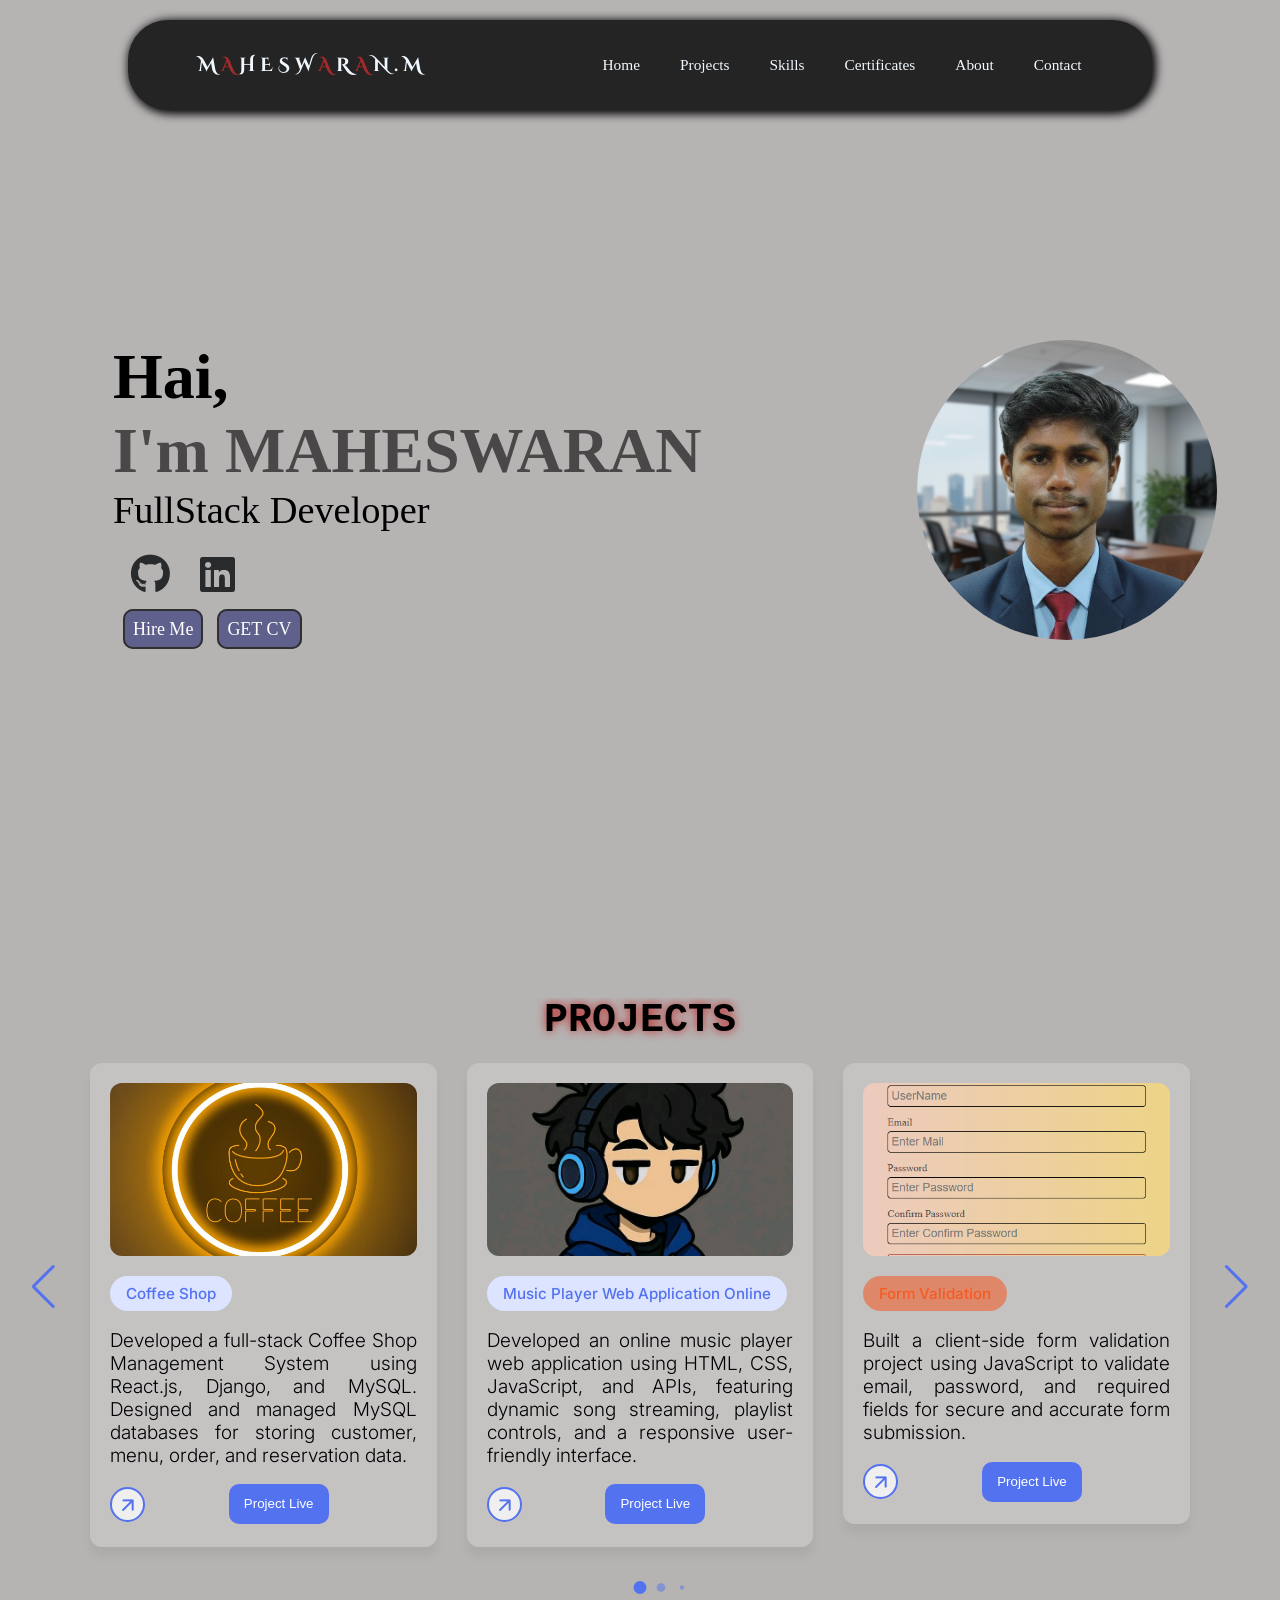
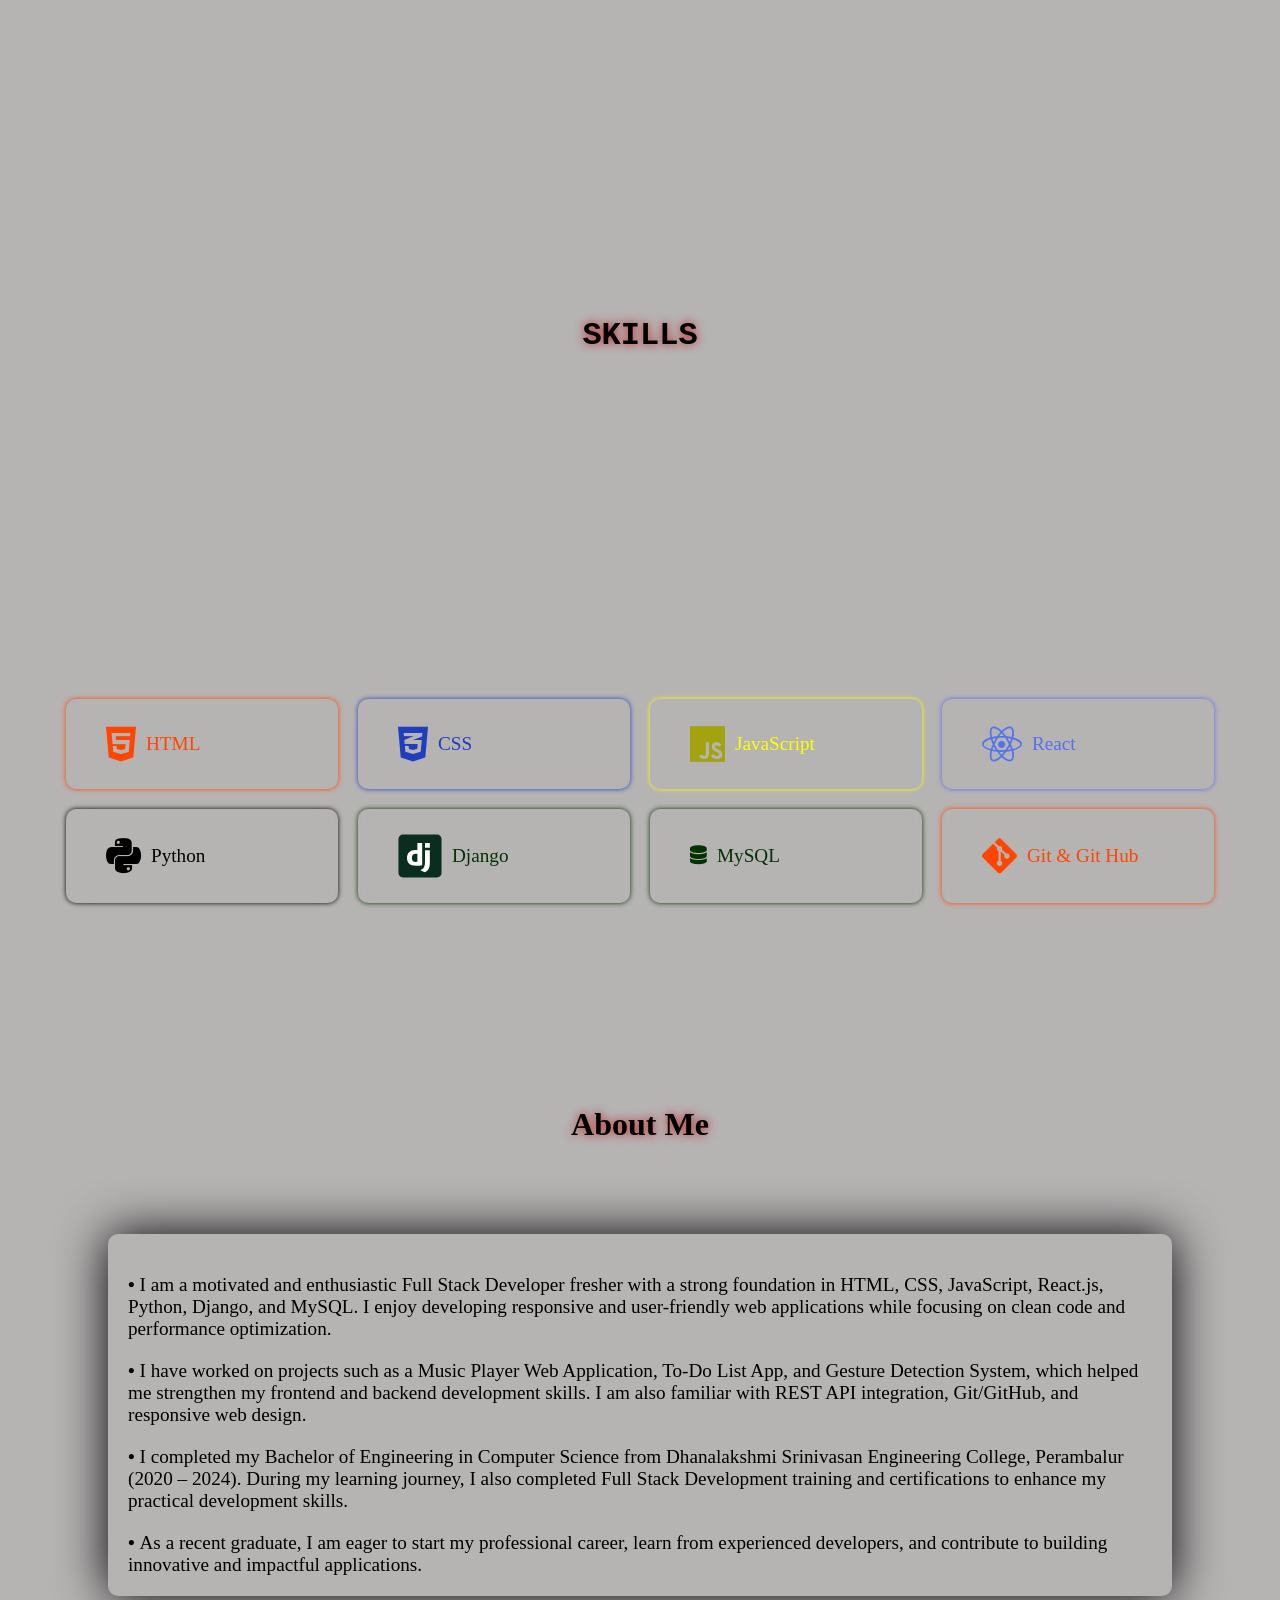
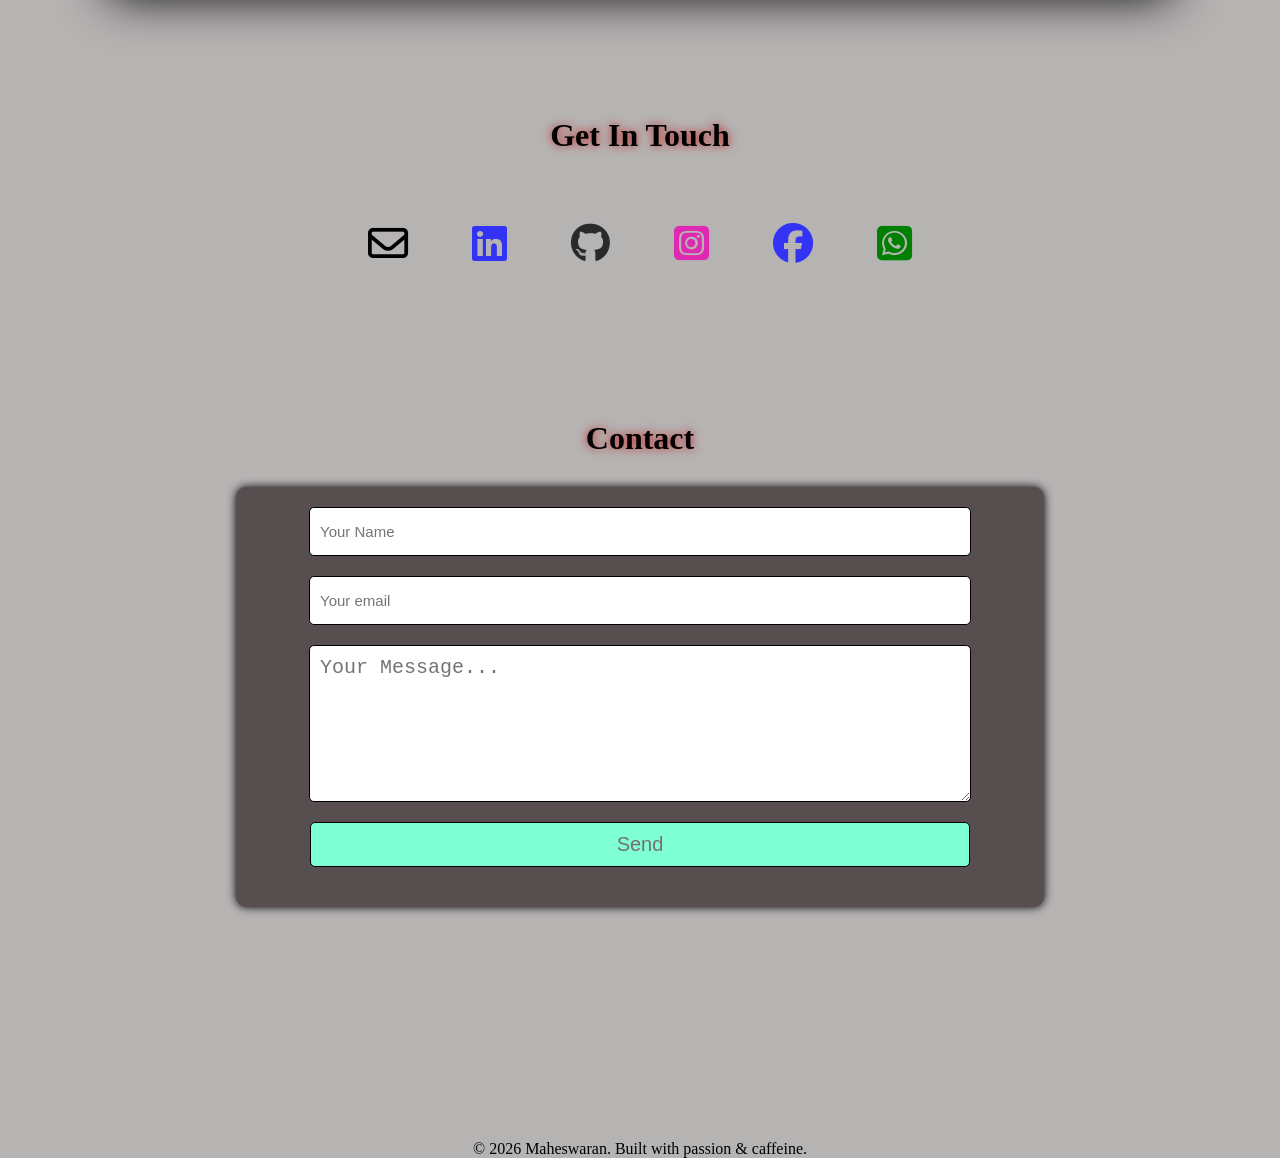
<file: index.html>
<!DOCTYPE html>
<html lang="en">

<head>
    <meta charset="UTF-8">
    <meta name="viewport" content="width=device-width, initial-scale=1.0">

    <link rel="icon" href="profile.jpg" style="border-radius: 110px;">
    <link rel="stylesheet"
        href="https://fonts.googleapis.com/css2?family=Material+Symbols+Rounded:opsz,wght,FILL,GRAD@24,400,0,0&icon_names=arrow_forward" />
    <link href="https://fonts.googleapis.com/css2?family=Cinzel+Decorative:wght@400;700;900&display=swap"
        rel="stylesheet">
    <link rel="stylesheet" href="https://cdn.jsdelivr.net/npm/swiper@11/swiper-bundle.min.css" />
    <link rel="stylesheet" href="https://cdnjs.cloudflare.com/ajax/libs/font-awesome/6.7.2/css/all.min.css"
        integrity="..." crossorigin="anonymous" referrerpolicy="no-referrer" />
    <title>Maheswaran</title>
    <link rel="stylesheet" href="style.css">
    
</head>

<body>
    <!-- <div class="box">

    </div> -->
    <nav class="navbar">
        <div class="left">
            <a href="#">
                <h1>
                    <span class="leftM">M</span>
                    <span class="A">A</span>
                    <span class="H">H</span>
                    <span class="E">E</span>
                    <span class="S">S</span>
                    <span class="W">W</span>
                    <span class="A">A</span>
                    <span class="R">R</span>
                    <span class="A">A</span>
                    <span class="N">N</span>
                    <span>.</span>
                    <span class="rightM">M</span>
                </h1>
            </a>
        </div>
        <ul class="right">
            <a href="#home">
                <p>Home</p>
            </a>
            <a href="#projects">
                <p>Projects</p>
            </a>
            <a href="#skills">
                <p>Skills</p>
            </a>
            <a href="certificates.html">
                <p>Certificates</p>
            </a>
            <a href="#about-me">
                <p>About</p>
            </a>
            <a href="#contact">
                <p>Contact</p>
            </a>
        </ul>
        <div class="menu">
            <div class="menu-line"></div>
            <div class="menu-line"></div>
            <div class="menu-line"></div>
        </div>
    </nav>
    <div class="middle" >
        <div class="content">
            <p class="hai">Hai,</p>
            <h1 class="name">I'm MAHESWARAN</h1>
            <h2 class="role">FullStack Developer</h2>
            <div class="social-media">
                <a href="https://github.com/Maheswaran091" class="git" target="_blank"><i class="fa-brands fa-github"></i></a>
                <a href="https://www.linkedin.com/in/maheswaran091" class="linkedin" target="_blank"><i class="fa-brands fa-linkedin"></i></a>

            </div>
            <div class="buts">
                <a href="#contact">Hire Me</a>
                <a href="Maheswaran_FullStack_Developer.pdf" download>GET CV</a>
            </div>
        </div>
        <div class="img">
            <img src="image/my photo.png" alt="Img">
        </div>
    </div>
    <!-- Project Container -->
    <div id="projects">
        <div class="container swiper">
            <!-- <hr class="hr"> -->
            <h2 class="project-title"><span>PROJECTS</span></h2>
            <div class="card-wrapper">
                <ul class="card-list swiper-wrapper">
                    <li class="card-item swiper-slide">
                        <a href="https://github.com/Maheswaran091/Coffee_Shop" class="card-link" target="_blank">
                            <img src="image/Coffee.jpg" alt="img" class="card-image">
                            <h2 class="badge music">Coffee Shop</h2>
                            <p class="card-title">
                                Developed a full-stack Coffee Shop Management System using React.js, Django, and MySQL.
                                Designed and managed MySQL databases for storing customer, menu, order, and reservation data.
                            </p>
                            <button class="card-button material-symbols-rounded">arrow_forward</button>
                            <a href="https://coffee-shop-m091.vercel.app/" class="live" target="_blank"><button
                                    class="livebt">Project Live</button></a>
                        </a>
                    </li>
                    <li class="card-item swiper-slide">
                        <a href="https://github.com/Maheswaran091/Music-Player-Online" class="card-link" target="_blank">
                            <img src="profile.jpg" alt="img" class="card-image">
                            <h2 class="badge music">Music Player Web Application Online</h2>
                            <p class="card-title">Developed an online music player web application using HTML, CSS,
                                JavaScript, and APIs,
                                featuring dynamic song streaming, playlist controls, and a responsive user-friendly
                                interface.
                            </p>
                            <button class="card-button material-symbols-rounded">arrow_forward</button>
                            <a href="https://maheswaran091.github.io/Music-Player-Online/" class="live" target="_blank"><button
                                    class="livebt">Project Live</button></a>
                        </a>
                    </li>
                    <li class="card-item swiper-slide">
                        <a href="https://github.com/Maheswaran091/Form-Validation" class="card-link" target="_blank">
                            <img src="image/project/form.png" alt="img" class="card-image">
                            <h2 class="badge moffline">Form Validation</h2>
                            <p class="card-title">Built a client-side form validation project using JavaScript to
                                validate email, password, and required fields for secure and accurate form submission.
                            </p>
                            <button class="card-button material-symbols-rounded">arrow_forward</button>
                            <a href="https://maheswaran091.github.io/Form-Validation/" class="live" target="_blank"><button class="livebt">Project Live</button></a>
                        </a>
                    </li>
                    <li class="card-item swiper-slide">
                        <a href="https://github.com/Maheswaran091/To-Do-List" class="card-link" target="_blank">
                            <img src="image/project/todo.png" alt="img" class="card-image">
                            <h2 class="badge todo">To-Do List</h2>
                            <p class="card-title">Developed a responsive To-Do List web application using HTML, CSS, and
                                JavaScript,
                                allowing users to add, edit, delete, and manage daily tasks with an interactive and
                                user-friendly interface.
                            </p>
                            <button class="card-button material-symbols-rounded">arrow_forward</button>
                            <a href="https://maheswaran091.github.io/To-Do-List/" class="live" target="_blank"><button class="livebt">Project Live</button></a>
                        </a>
                    </li>
                    <li class="card-item swiper-slide">
                        <a href="https://github.com/Maheswaran091/Image-Gallery" class="card-link" target="_blank">
                            <img src="image/project/img-gallery.png" alt="img" class="card-image">
                            <h2 class="badge moffline">Image Gallery</h2>
                            <p class="card-title">Developed an interactive Image Slider using HTML, CSS, and JavaScript
                                with smooth transitions and responsive design.
                            </p>
                            <button class="card-button material-symbols-rounded">arrow_forward</button>
                            <a href="https://maheswaran091.github.io/Image-Gallery/" class="live" target="_blank"><button class="livebt">Project Live</button></a>
                        </a>
                    </li>
                    <li class="card-item swiper-slide">
                        <a href="https://github.com/Maheswaran091/Image-Slider" class="card-link" target="_blank">
                            <img src="image/project/img-slider.png" alt="img" class="card-image">
                            <h2 class="badge todo">Image Slider</h2>
                            <p class="card-title">Developed a responsive Image Gallery using HTML, CSS, and JavaScript
                                to display and organize images with an interactive user interface.
                            </p>
                            <button class="card-button material-symbols-rounded">arrow_forward</button>
                            <a href="https://maheswaran091.github.io/Image-Slider/" class="live" target="_blank"><button class="livebt">Project Live</button></a>
                        </a>
                    </li>
                    <li class="card-item swiper-slide">
                        <a href="https://github.com/Maheswaran091/My-Portfolio" class="card-link" target="_blank">
                            <img src="profile.jpg" alt="img" class="card-image">
                            <h2 class="badge music">My Portfolio</h2>
                            <p class="card-title">Developed a personal portfolio website using HTML, CSS, and JavaScript
                                to showcase projects, skills, and contact information with a responsive design.
                            </p>
                            <button class="card-button material-symbols-rounded">arrow_forward</button>
                            <a href="#" class="live" target="_blank"><button class="livebt">Project Live</button></a>
                        </a>
                    </li>
                    <!-- <li class="card-item swiper-slide">
                        <a href="#" class="card-link">
                            <img src="bg.png" alt="img" class="card-image">
                            <h2 class="badge gesture">Gesture Detection System</h2>
                            <p class="card-title">Gesture Control System is an advanced feature that empowers you to
                                control your computer's volume effortlessly through intuitive hand gestures. This system
                                transforms the way you interact with your device, providing a futuristic user
                                experience. </p>
                            <button class="card-button material-symbols-rounded">arrow_forward</button>
                            <a href="#" class="live"><button class="livebt">Project Live</button></a>
                        </a>
                    </li> -->
                </ul>
                <div class="swiper-pagination"></div>
                <div class="swiper-slide-button swiper-button-prev"></div>
                <div class="swiper-slide-button swiper-button-next"></div>
            </div>
        </div>
    </div>

    <div id="skills">
        <!-- <hr class="hr"> -->
        <h1 class="h"><span class="sp">SKILLS</span></h1>
        <div class="glass-container">
            <div class="glass-card html"><i class="fa-brands fa-html5"></i>HTML</div>
            <div class="glass-card css"><i class="fa-brands fa-css3-alt"></i>CSS</div>
            <div class="glass-card js"><i class="fa-brands fa-js"></i>JavaScript</div>
            <div class="glass-card react"><i class="fa-brands fa-react"></i>React</div>
            <div class="glass-card python"><i class="fa-brands fa-python"></i>Python</div>
            <div class="glass-card jango"><svg xmlns="http://www.w3.org/2000/svg" fill="none" viewBox="0 0 24 24"
                    id="Django-Icon--Streamline-Svg-Logos" height="44" width="44" style="filter: blur(0.5px);">
                    <desc>
                        Django Icon Streamline Icon: https://streamlinehq.com
                    </desc>
                    <path fill="#092e20"
                        d="M21.1797 0.25H2.8203C1.4007675 0.25 0.25 1.4007675 0.25 2.8203v18.3594C0.25 22.599225 1.4007675 23.75 2.8203 23.75h18.3594C22.599225 23.75 23.75 22.599225 23.75 21.1797V2.8203C23.75 1.4007675 22.599225 0.25 21.1797 0.25Z"
                        stroke-width="0.25"></path>
                    <path fill="#fffffd"
                        d="M17.358825 8.897075V14.9765c0 2.0947 -0.15325 3.099375 -0.613025 3.967925 -0.4258 0.8346 -0.98785 1.36235 -2.145775 1.941425l-2.43525 -1.158025c1.158025 -0.5449 1.71995 -1.021575 2.07755 -1.754125 0.374725 -0.74925 0.49405 -1.6178 0.49405 -3.8997V8.897075h2.62245ZM13.1868 4.8471v12.139075c-1.34535 0.255425 -2.3331 0.357575 -3.405875 0.357575 -3.20165 0 -4.870525 -1.4474 -4.870525 -4.223325 0 -2.67365 1.77115 -4.41055 4.512825 -4.41055 0.4257 0 0.749225 0.03395 1.141 0.136125V4.8471h2.622575ZM9.67875 10.8214c-1.3283 0 -2.0947 0.81745 -2.0947 2.247825 0 1.39655 0.732325 2.1628 2.077675 2.1628 0.289375 0 0.527875 -0.017025 0.9025 -0.068V10.9575c-0.306525 -0.10205 -0.561925 -0.1361 -0.885475 -0.1361Zm7.680075 -5.96035V7.55175H14.736375V4.86105h2.62245Z"
                        stroke-width="0.25"></path>
                </svg>Django</div>
            <div class="glass-card mysql"><i class="fa-solid fa-database"></i>MySQL</div>
            <div class="glass-card git"><i class="fa-brands fa-git-alt"></i></i>Git & Git Hub</div>
        </div>
    </div>
    <div id="about-me">
        <h1><span>About Me</span></h1>
        <div class="about-content">
            <p>
                I am a motivated and enthusiastic Full Stack Developer fresher with a strong foundation in HTML, CSS,
                JavaScript, React.js, Python, Django, and MySQL. I enjoy developing responsive and user-friendly web
                applications while focusing on clean code and performance optimization.
            </p>
            <p>
                I have worked on projects such as a Music Player Web Application, To-Do List App, and Gesture Detection
                System, which helped me strengthen my frontend and backend development skills. I am also familiar with
                REST API integration, Git/GitHub, and responsive web design.
            </p>
            <p>
                I completed my Bachelor of Engineering in Computer Science from Dhanalakshmi Srinivasan Engineering
                College, Perambalur (2020 – 2024). During my learning journey, I also completed Full Stack Development
                training and certifications to enhance my practical development skills.
            </p>
            <p>
                As a recent graduate, I am eager to start my professional career, learn from experienced developers, and
                contribute to building innovative and impactful applications.
            </p>
            
        </div>
        <div id="get-in-touch">
                <h1><span>Get In Touch</span></h1>
                <div class="media-links">
                    <a href="mailto:mahesrko87@gmail.com" target="_blank"><i class="fa-regular fa-envelope"></i></i></a>
                    <a href="https://www.linkedin.com/in/maheswaran091" target="_blank"><i class="fa-brands fa-linkedin"></i></a>
                    <a href="https://github.com/Maheswaran091" target="_blank"><i class="fa-brands fa-github"></i></a>
                    <a href="https://www.instagram.com/mahes_rko?igsh=dDJkYmRwbG02b3Fl" target="_blank"><i class="fa-brands fa-square-instagram"></i></a>
                    <a href="https://www.facebook.com/share/18TPLWK6wE/" target="_blank"><i class="fa-brands fa-facebook"></i></a>
                    <a href="https://wa.me/+919488473449" target="_blank"><i class="fa-brands fa-square-whatsapp"></i></a>
                </div>
        </div>
    </div>

    <!-- Contact Me -->
    <div id="contact">
        <h1><span>Contact</span></h1>
        <form class="contact-form" action="https://api.web3forms.com/submit" method="POST">
            <input type="hidden" name="access_key" value="a823c64e-7a1b-4f70-8fe4-c5d235685f8e">
            <input type="text" id="name" placeholder="Your Name" required name="name">
            <input type="email" id="email" placeholder="Your email" required name="email">
            <!-- <input type="text" id="subject" placeholder="subject" required name="subject"> -->
            <textarea name="Message" id="Message" placeholder="Your Message..." required></textarea>
            <button type="submit" onClick="sendMail()">Send</button>
            <p id="formMessage"></p>
        </form>
    </div>
    <footer id="footer">
        <div class="footer-copy">© 2026 Maheswaran. Built with passion & caffeine.</div>
    </footer>

    <script>
        const menu = document.querySelector('.menu')
        const menuList = document.querySelector('nav ul')
        menu.addEventListener('click', () => {
            menuList.classList.toggle('showmenu')
        })
    </script>
    <!-- <script type="text/javascript" src="https://cdn.jsdelivr.net/npm/@emailjs/browser@4/dist/email.min.js">
    </script>
    <script type="text/javascript">
            (function () {
                emailjs.init({
                    publicKey: "sKfRbsgVdtkV_fIOg",
                });
            })();
    </script> -->
    <script src="https://cdn.jsdelivr.net/npm/swiper@11/swiper-bundle.min.js"></script>
    <script src="script.js"></script>
</body>

</html>
</file>
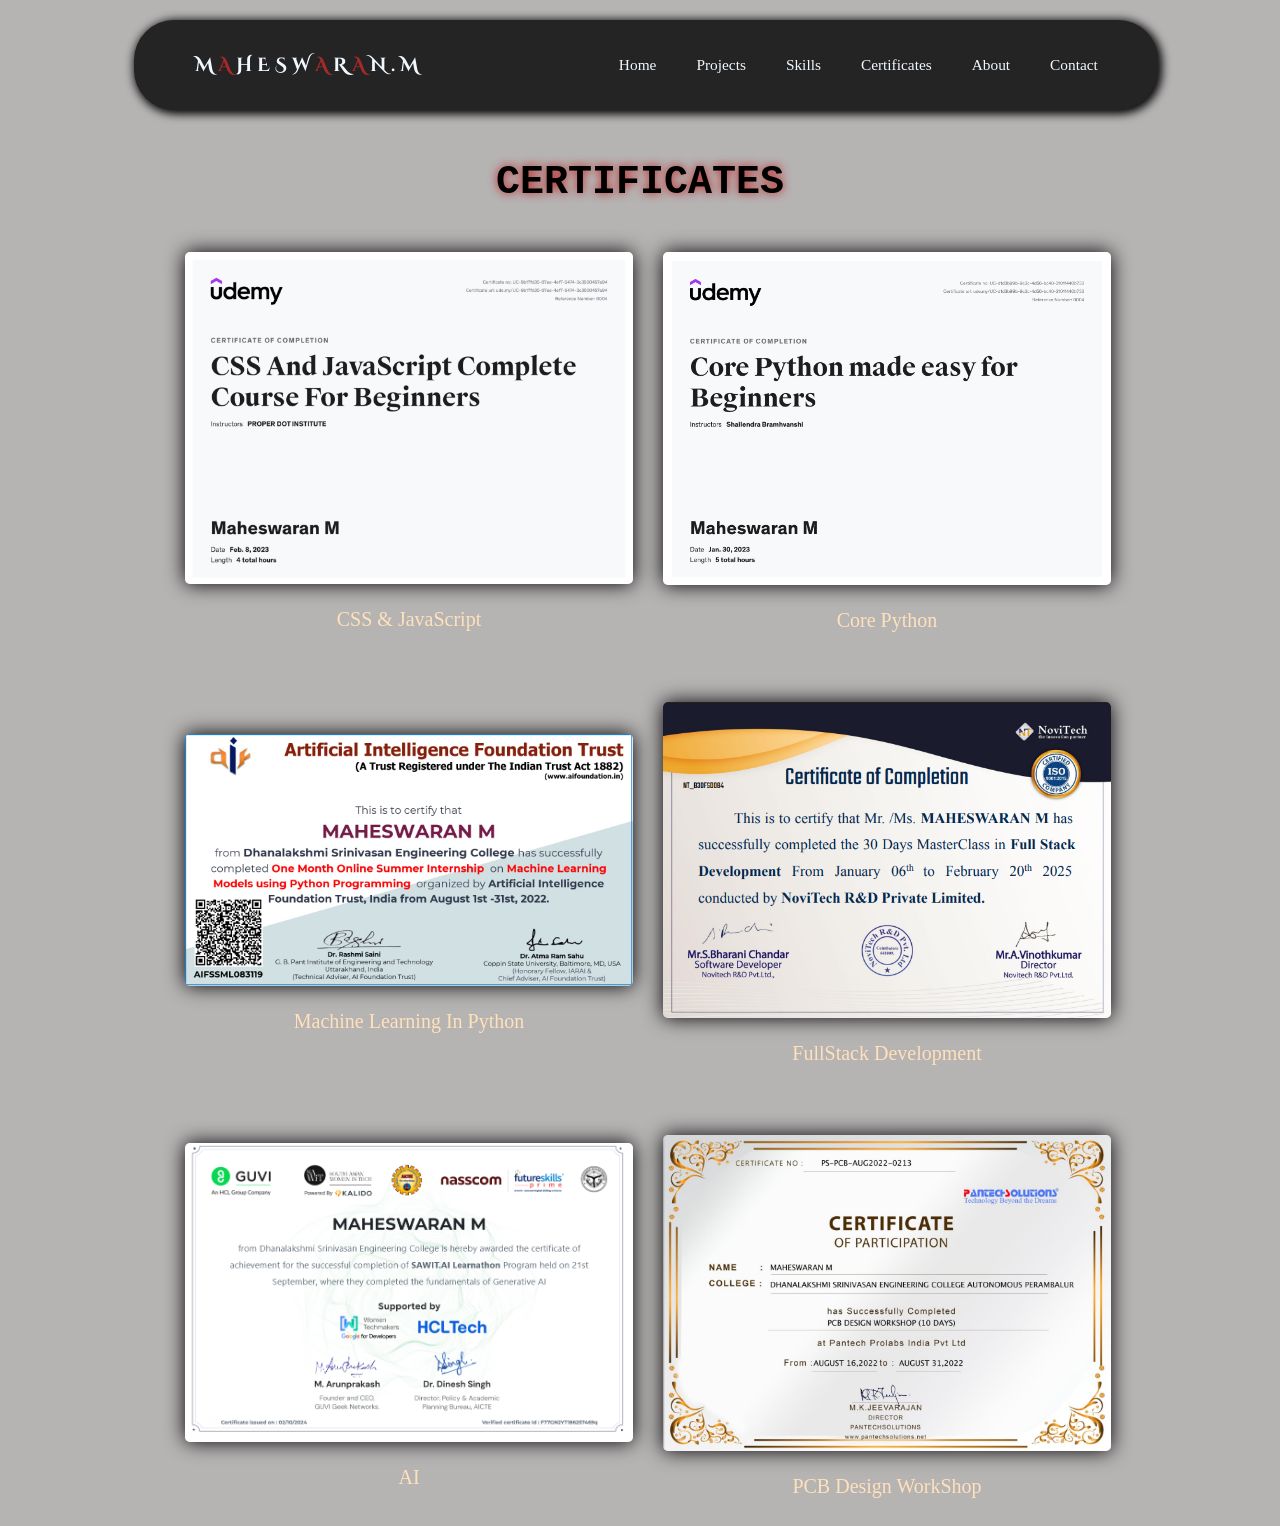
<file: certificates.html>
<!DOCTYPE html>
<html lang="en">
<head>
    <meta charset="UTF-8">
    <meta name="viewport" content="width=device-width, initial-scale=1.0">
    <link rel="icon" href="profile.jpg" style="border-radius: 110px;">
    <title>Certificates</title>
    <link rel="stylesheet" href="certificates.css">
    <link href="https://fonts.googleapis.com/css2?family=Cinzel+Decorative:wght@400;700;900&display=swap"
        rel="stylesheet">
</head>
<body>
    <nav class="navbar">
        <div class="left">
            <a href="#">
                <h1>
                    <span class="leftM">M</span>
                    <span class="A">A</span>
                    <span class="H">H</span>
                    <span class="E">E</span>
                    <span class="S">S</span>
                    <span class="W">W</span>
                    <span class="A">A</span>
                    <span class="R">R</span>
                    <span class="A">A</span>
                    <span class="N">N</span>
                    <span>.</span>
                    <span class="rightM">M</span>
                </h1>
            </a>
        </div>
        <ul class="right">
            <a href="index.html">
                <p>Home</p>
            </a>
            <a href="index.html#projects">
                <p>Projects</p>
            </a>
            <a href="index.html#skills">
                <p>Skills</p>
            </a>
            <a href="#">
                <p>Certificates</p>
            </a>
            <a href="index.html#about-me">
                <p>About</p>
            </a>
            <a href="index.html#contact">
                <p>Contact</p>
            </a>
        </ul>
        <div class="menu">
            <div class="menu-line"></div>
            <div class="menu-line"></div>
            <div class="menu-line"></div>
        </div>
    </nav>
    <div id="container">
        <h1><span>CERTIFICATES</span></h1>
        <div class="certificates">
            <div class="img"><img src="image/Certificates/CSS&JS img.png" alt="">
            <p>CSS & JavaScript</p>
            </div>
            <div class="img"><img src="image/Certificates/Core python.jpg" alt="">
             <p>Core Python</p></div>
            <div class="img"><img src="image/Certificates/Mechine Learning internship.jpeg" alt="">
             <p>Machine Learning In Python</p></div>
            <div class="img"><img src="image/Certificates/Novi tech.png" alt="">
             <p>FullStack Development</p></div>
            <div class="img"><img src="image/Certificates/GuviCertification - F77GN2YT186257469q.png" alt="">
             <p>AI</p></div>
            <div class="img"><img src="image/Certificates/PCB workshop.jpeg" alt="">
             <p>PCB Design WorkShop</p></div>

        </div>
    </div>
    <script>
        const menu = document.querySelector('.menu')
        const menuList = document.querySelector('nav ul')
        menu.addEventListener('click', () => {
            menuList.classList.toggle('showmenu')
        })
    </script>
    <script src="https://cdn.jsdelivr.net/npm/swiper@11/swiper-bundle.min.js"></script>
    <script src="script.js"></script>
</body>
</html>
</file>
<file: style.css>
@import url('https://fonts.googleapis.com/css2?family=Inter:ital,opsz,wght@0,14..32,100..900;1,14..32,100..900&family=Poppins:ital,wght@0,100;0,200;0,300;0,400;0,500;0,600;0,700;0,800;0,900;1,100;1,200;1,300;1,400;1,500;1,600;1,700;1,800;1,900&display=swap');

* {
    margin: 0%;
    padding: 0%;
    
}

body {
    overflow-x: hidden;
    background-color: rgb(182, 179, 179);
    
}

body::before {
    /* width: 96.62vw; */
    
    width: 100vw;
    height: 100vh;
    /* content: ""; */
    /* position: absolute; */
    /* top: 0;
    left: 0;
    right: 0;
    bottom: 0; */
    /* background: url(bg.png)center/cover no-repeat; */
    /* filter: blur(1.5px);
    z-index: -1; */
    /* transform: scale(1.05); */
    color: aliceblue;
    /* transition: 2s; */
}

.navbar {
    width: 80vw;
    height: 10vh;
    border-radius: 40px;
    display: flex;
    justify-content: space-around;
    align-items: center;
    box-shadow: 2px 2px 10px 2px;
    margin-left: 10%;
    margin-top: 20px;
    /* transition: 2s; */
    background-color: rgb(37, 36, 36);
    filter: blur(0.5px);
}

.left {
    color: aliceblue;
}

.left a {
    text-decoration: none;
    color: aliceblue;
    font-family: "Cinzel Decorative", serif;
    font-weight: 400;
    font-style: normal;
    font-size: 1vw;
}


.leftM {
    display: inline-block;
    transform-origin: right;
    animation: leftMA 2s ease-in-out backwards;
}

.leftM:hover {
    transform: scale(1.2);
}

.A {
    display: inline-block;
    transform-origin: right;
    animation: A 2s ease-in-out forwards;
}

@keyframes A {
    100% {
        color: brown;
    }
}

.A:hover {
    display: inline-block;
    transform-origin: right;
    color: turquoise;
    transform: rotate(10deg);
}

.H:hover {
    display: inline-block;
    transform-origin: right;
    color: burlywood;
    transform: scale(1.1);
}

.E:hover {
    display: inline-block;
    transform-origin: right;
    color: blue;
    transform: scale(1.1);
}

.S:hover {
    display: inline-block;
    transform-origin: right;
    color: chocolate;
    transform: scale(1.1);
}

.W:hover {
    display: inline-block;
    transform-origin: right;
    color: cornflowerblue;
    transform: scale(1.1);
}

.R:hover {
    display: inline-block;
    transform-origin: right;
    color: darkgreen;
    transform: scale(1.1);
}

.N:hover {
    display: inline-block;
    transform-origin: right;
    color: darkkhaki;
    transform: scale(1.1);
}

@keyframes leftMA {
    100% {
        color: yellowgreen;
        transform: translateX(0%);
    }

    75% {
        transform: rotate(-20deg);
    }

    50% {
        color: yellowgreen;
        transform: translateX(0%);
    }

    25% {
        transform: rotate(0deg);
    }

    0% {
        transform: translateX(300%);
        color: yellowgreen;
    }
}

.rightM {
    display: inline-block;
    transform-origin: left;
    animation: rightMA 2s ease-in-out backwards;
    word-spacing: 40px;
}

.rightM:hover {
    transform: scale(1.2);
}

@keyframes rightMA {
    100% {
        transform: translateX(0%);

    }

    75% {
        transform: rotate(20deg);
    }

    50% {
        color: yellowgreen;
        transform: translateX(0%);


    }

    25% {
        transform: rotate(0deg);
    }

    0% {
        color: yellowgreen;
        transform: translateX(-300%);
    }
}


.right {
    display: flex;
    justify-content: space-around;
    align-items: center;
}

.right a {
    text-decoration: none;
    color: aliceblue;
    transition: 2s;
    font-size: 1.2vw;
    padding-left: 40px;
}

.right a:hover {
    color: brown;
    transition: 1s;
    filter: none;
}

.right a:active {
    color: black;
    transition: 1s;
}

.menu-line {
    width: 20px;
    height: 2px;
    background-color: white;
    margin-bottom: 3px;
}

.menu-line:hover {
    background-color: aqua;
}

.menu {
    cursor: pointer;
    display: none;
}



/* Middle Content */

.middle {
    width: 100vw;
    height: 80vh;
    margin-top: 20px;
    display: flex;
    justify-content: space-around;
    align-items: center;
    /* background-color: yellowgreen; */
    transition: 2s;
}

.content {
    /* background-color: violet; */
    width: 53vw;
    padding-left: 50px;
}

.middle .hai {
    font-weight: 900;
    font-size: 5vw;
    transition: 0.5s;
}

.middle .hai:hover {
    transform: rotate(1deg);
    transition: 0.5s;

}

.middle .name {
    font-weight: 900;
    color: rgb(73, 71, 71);
    font-size: 5vw;
    transition: 0.5s;
}

.name:hover {
    filter: blur(1px);
    transition: 0.5s;
}

.middle .role {
    font-weight: 300;
    font-size: 3vw;
    transition: 0.5s;
}

.middle .role:hover {
    transform: rotate(-1deg);
    transition: 0.5s;
}


.buts {
    width: 250px;
    padding-top: 20px;
    transition: 0.5s;
}

.middle a {
    text-decoration: none;
    color: white;
    border: solid 2px rgb(49, 48, 48);
    border-radius: 10px;
    padding: 8px;
    margin-left: 10px;
    font-size: 18px;
    font-weight: 500;
    background-color: rgb(96, 96, 140);
    cursor: pointer;
}

.middle a:hover {
    background-color: rgb(80, 80, 155);
}

.middle a:active {
    color: black;
    background-color: rgb(140, 140, 146);
}

.img {
    display: flex;
    justify-content: center;
    align-items: center;
}

.img img {
    width: 300px;
    height: 300px;
    object-fit: cover;
    border-radius: 300px;
    transition: 1s;
}

.img img:hover {
    box-shadow: 0px 0px 0px 1.5px;
    transform: scale(1.1);
    transition: 1s;
}

/* Media Devices */

@media all and (max-width:900px) {
    body {
        transition: 2s;
    }

    .navbar {
        flex-direction: column;
        /* width: 80vh; */
    }

    .right {
        border-radius: 10px;
        border: solid 1px black;
        flex-direction: column;
        padding: 50px;
        text-align: center;
        display: none;
        position: absolute;
        top: 30%;
        right: 0%;
        background-color: rgb(97, 95, 93);
        filter: blur(0.3px);
        overlay: auto;
    }

    .navbar .right a {
        padding: 10px;
        font-size: 5vw;
    }

    .navbar .left {
        align-self: flex-start;
        margin: 10px 0px 0px 30px;

    }

    .left a {
        font-size: 2vw;
    }

    .middle {
        flex-direction: column-reverse;
        text-align: center;
        padding-top: 10px;
        margin: 0px;

    }

    .content {
        padding: 0;
        margin-bottom: 100px;
    }

    .menu {
        display: block;
        position: absolute;
        right: 30px;
        top: 35px;
        justify-content: center;
        align-items: center;
    }

    .showmenu {
        display: block;

    }

    .content {
        width: 500px;

    }

    .content .hai {
        font-size: 40px;
    }

    .content .name {
        font-size: 40px;
    }

    .content .role {
        font-size: 20px;
    }

    #btn {
        margin-left: 0px;
    }

    .img {
        width: 300px;
    }

    .buts {
        width: 500px;
        display: flex;
        justify-content: center;
    }

    #projects {
        margin-top: 60px;
    }
}

@media (max-width:600) {

    /* .middle{
        display: inline-block;
        justify-content: center;
        align-items: center;
    } */
    .middle {
        width: 100vw;
        height: 100vh;
        flex-direction: column-reverse;
    }

    .content .hai {
        width: 100px;
        /* background-color: yellow; */
    }

    .content .name {
        width: 100px;
        /* font-size: clamp(1.5rem, 5vw, 3rem); */
        /* background-color: yellow; */
    }

    .content .role {
        width: 100px;
        /* background-color: yellow; */
        /* font-size: clamp(1.5rem, 5vw, 3rem); */
    }

    #btn {
        margin-left: 0px;
    }

    .buts {
        flex-direction: column-reverse;
        justify-content: center;
        align-items: center;
        background-color: aqua;
        width: 10px;

    }
}


.box {
    width: 200px;
    height: 200px;
    background-color: blue;
    /* Animates any property change over 0.5 seconds */
    transition: background-color 5s ease;
}

/* 2. Style change inside media query */
@media (max-width: 600px) {
    .box {
        background-color: red;
        /* This will transition smoothly when window < 600px */
    }
}

.social-media {
    margin-top: 20px;
}

.social-media .git {
    cursor: pointer;
    border-radius: 10px;
    border: none;
    background-color: transparent;
    color: rgb(40, 42, 44);
    font-size: 40px;
    transition: 0.5s;
}

.social-media .git:hover {
    background-color: transparent;
    color: #615c5c;
    transition: 0.5s;
}

.social-media .git:active {
    color: rgb(182, 179, 179);
    transition: 0.5s;
}

.social-media .linkedin {
    cursor: pointer;
    border-radius: 10px;
    border: none;
    background-color: transparent;
    color: rgb(40, 42, 44);
    font-size: 40px;
    transition: 0.5s;
}

.social-media .linkedin:hover {
    background-color: transparent;
    color: #615c5c;
    transition: 0.5s;
}

.social-media .linkedin:active {
    color: rgb(182, 179, 179);
    transition: 0.5s;
}

/* Projects Containers */

#projects {
    display: flex;
    justify-content: center;
    align-items: center;
    min-height: 100vh;
    /* background: linear-gradient(#ECEFFE,#CED6FB); */
    font-family: "inter", sans-serif;
    /* border: solid 1px black; */
    /* border-radius: 10px;
    border-top: solid 1px black;
    border-bottom: solid 1px black; */
}


#projects .project-title {
    font-family: 'Courier New', Courier, monospace;
    font-size: 40px;
    text-align: center;
    transition: 2s;
    text-shadow:  0px 0px 10px rgb(190, 34, 34);
    cursor: pointer;
    animation: title 2s ease-in-out backwards;
}

#projects .project-title:hover {
    /* transform: translate(12px);
    transform: translateY(-10px); */
    color: #2b2a2a;
    transition: 1s;
    text-shadow:  0px 0px 10px rgb(58, 47, 47);
}


@keyframes title {
    50% {
        transform: scale(1.3);
    }

    0% {
        transform: translateY(-50px);
    }
}

@media screen and (max-width:600px) {
    #projects .project-title {
        margin-top: 80px;
    }
}

.hr {
    border-color: #000;
    animation: hr 2s ease;
}

@keyframes hr {
    100% {
        width: 90.5vw;
    }

    0% {
        width: 0vw;
        transition: 1s;
    }
}


.card-wrapper {
    max-width: 1100px;
    margin: 0 60px 35px;
    padding: 20px 10px;
    overflow: hidden;
    transition: 0.5s;
}

.card-list .card-item {
    list-style: none;
    transition: 0.5s;
}

.card-list .card-item .card-link {
    user-select: none;
    display: block;
    background-color: #ffffff34;
    padding: 18px;
    border-radius: 12px;
    text-decoration: none;
    border: 2px solid transparent;
    box-shadow: 0 10px 10px rgba(0, 0, 0, 0.05);
    /* box-shadow: 2px 2px 10px 2px; */
    transition: 0.2s ease;
}

.card-list .card-item .card-link:hover {
    border-color: #5372F0;
}

.card-list .card-item .card-link:active {
    cursor: grabbing;
}

.card-list .card-link .card-image {
    width: 100%;
    aspect-ratio: 16/9;
    object-fit: cover;
    border-radius: 12px;
}

.card-list .card-link .badge {
    color: #5372F0;
    padding: 8px 16px;
    font-size: 0.95rem;
    font-weight: 500;
    margin: 16px 0px 18px;
    background: #DDE4FF;
    width: fit-content;
    border-radius: 50px;
}

.card-list .card-title {
    text-align: justify;
}

.card-list .card-link .badge.gesture {
    color: rgb(81, 170, 81);
    background: rgba(86, 173, 86, 0.349);
}

.card-list .card-link .badge.todo {
    color: rgb(235, 161, 4);
    background: rgba(216, 216, 54, 0.555);
}

.card-list .card-link .badge.moffline {
    color: rgba(255, 68, 0, 0.664);
    background: rgba(255, 68, 0, 0.459);
}

.card-list .card-link .card-title {
    font-size: 1.19rem;
    color: #000;
    font-weight: 300;
}

.card-list .card-link .card-button {
    height: 35px;
    width: 35px;
    color: #5372F0;
    border-radius: 50%;
    margin: 20px 0px 5px;
    transform: rotate(-45deg);
    border: solid 2px #5372F0;
    cursor: pointer;
    transition: 0.4s ease;
}

.card-list .card-link:hover .card-button {
    background-color: #5372F0;
    color: #fff;
}

.live {
    text-decoration: none;
}

.live .livebt {
    height: 40px;
    width: 100px;
    color: #fff;
    background-color: #5372F0;
    border-radius: 10px;
    bottom: 4.8%;
    left: 40%;
    border: solid 2px #5372F0;
    cursor: pointer;
    transition: 0.4s ease;
    position: absolute;
    z-index: 1;
}

.live .livebt:hover {
    background-color: #2a44ad;
}

.live .livebt:active {
    color: #5372F0;
    transition: 2s;
}


.card-wrapper .swiper-pagination-bullet {
    height: 13px;
    width: 13px;
    opacity: 0.5;
    background-color: #5372F0;
}


.card-wrapper .swiper-pagination-bullet-active {
    opacity: 1;
}

.swiper-slide-button {
    color: #5372F0;
    margin-top: -35px;
}

@media screen and (max-width:768px) {
    .card-wrapper {
        margin: 0 10px 25px;
    }

    .card-wrapper .swiper-slide-button {
        display: none;
    }
}

/* Skills Section */

#skills{
    width: 100vw;
    height: 100vh;
    display: grid;
    justify-content: center;
    align-items: center;
    transition: 2s;
}

#skills h1 {
    text-align: center;
    padding-top: 20px;
    animation:sh;
    font-family: 'Courier New', Courier, monospace;
}
#skills h1 span{
    transition: 2s;
    text-shadow:  0px 0px 10px rgb(190, 34, 34);
    cursor: pointer;
}
#skills h1 span:hover{
    transition: 1s;
    text-shadow:  0px 0px 10px rgb(58, 47, 47);
}

#skills .glass-container {
    display: flex;
    justify-content: center;
    gap: 20px;
    flex-wrap: wrap;
    flex-basis: 20%;
    margin-top: 50px;
    
}

#skills .glass-container .glass-card {
    width: 15vw;
    padding: 25px 40px;
    border-radius: 10px;
    backdrop-filter: blur(10px);
    box-shadow: 0px 0px 5px 0px;
    display: flex;
    gap: 10px;
    align-items: center;
    font-size: 1.5vw;
    transition: 0.5s;

}

#skills .glass-container .glass-card:hover {
    cursor: pointer;
    color: #2b2a2a;
}


.glass-container .glass-card .fa-brands{
    font-size: 40px;
}

.glass-container .glass-card:hover .fa-brands{
    filter: blur(0.5px);
}


.glass-container .glass-card:hover .django{
    filter: blur(0.5px);
}

.glass-container .glass-card .fa-html5{
    color: orangered;
}
.glass-container .glass-card .fa-css3-alt{
    color: #1e3ebe;
}
.glass-container .glass-card .fa-js{
    color: rgb(163, 163, 16);
}
.glass-container .glass-card .fa-react{
    color: #5372F0;
}

#skills .glass-container .glass-card.html{
    color: orangered;
}
#skills .glass-container .glass-card.html:hover{
    color: #615c5c;
}
#skills .glass-container .glass-card.css{
    color: #1e3ebe;
}
#skills .glass-container .glass-card.css:hover{
    color: #777070;
}
#skills .glass-container .glass-card.js{
    color: yellow;
}
#skills .glass-container .glass-card.js:hover{
    color: #615c5c;
}
#skills .glass-container .glass-card.react{
    color: #5372F0;
}
#skills .glass-container .glass-card.react:hover{
    color: #615c5c;
}
#skills .glass-container .glass-card.python{
    color: inherit;
}
#skills .glass-container .glass-card.python:hover{
    color: #615c5c;
}
#skills .glass-container .glass-card.jango{
    color:rgb(2, 51, 2);
}
#skills .glass-container .glass-card.jango:hover{
    color: #615c5c;
}
#skills .glass-container .glass-card.mysql{
    color:rgb(2, 51, 2);
}
#skills .glass-container .glass-card.mysql:hover{
    color: #615c5c;
}
#skills .glass-container .glass-card.git{
    color:orangered;
}
#skills .glass-container .glass-card.git:hover{
    color: #615c5c;
}



/* About Me */

#about-me{ 
    height: 100vh;
    display: grid;
    justify-content: center;
    align-items: center;
    margin-top: 20px;
}

#about-me h1{
    text-align: center;
}

#about-me h1 span{
    transition: 2s;
    text-shadow:  0px 0px 10px rgb(190, 34, 34);
    cursor: pointer;
}
#about-me h1 span:hover{
    transition: 1s;
    text-shadow:  0px 0px 10px rgb(58, 47, 47);
}
#about-me .about-content{
    width: 80vw;
    box-shadow: 0px 0px 50px 0px;
    padding: 20px;
    margin-top: 20px;
    border-radius: 10px;
    transition: 0.5s;
    background: filter(blur(20px));
}

#about-me .about-content:hover{
     box-shadow: 0px 0px 20px 0px;
}

#about-me .about-content p{
    padding-top: 20px;
    font-size: 1.5vw;
    font-weight: 500;
}

#about-me .about-content p::before {
  content: "• "; 
  color: black; 
  font-weight: bold;
}


/* Contect Me */

#contact{
    height: 80vh;
    width: 100vw;
    display: flex;
    flex-direction: column;
    align-items: center;
    gap: 30px;
    margin-top: 50px;
}
#contact h1 span{
    transition: 2s;
    text-shadow:  0px 0px 10px rgb(190, 34, 34);
    cursor: pointer;
}
#contact h1 span:hover{
    transition: 1s;
    text-shadow:  0px 0px 10px rgb(58, 47, 47);
}
#contact form{
    display: flex;
    flex-direction: column;
    gap: 20px;  
    align-items: center;
    text-align: center;
    width: 60vw;  
    padding: 20px;
    background-color: #574f4f;
    box-shadow: 0px 0px 10px 0px;
    border-radius: 10px
}

#contact form input{
    width: 50vw;
    height: 3vh;
    border-radius: 5px;
    padding: 10px;
    border: solid 1px #000;
    font-size: 15px;

}
#contact form input:focus{
    outline: none;
}

#contact form #Message{
    width: 50vw;
    height: 15vh;
    border-radius: 5px;
    padding: 10px;
    font-size: 20px;
    font-weight: 400;

    border: solid 1px #000;
}
#contact form #Message:focus{
    outline: none;
}

#contact form button{
    width: 51.6vw;
    padding: 10px;
    border-radius: 5px;
    border: solid 1px #000;
    font-size: 20px;
    background-color: aquamarine;
    color: #777070;
    cursor: pointer;
}
#contact form button:hover{
    background-color: rgb(112, 224, 187);
    transition: 0.5s;
    transform: translateY(1px);
}
#contact form button:active{
    color: #fff;
    transition: 0.5s;
    transform: scale(1.01);
}


/* Get in Touch */
#get-in-touch{
    margin-top: 50px;
    display: flex;
    justify-content: center;
    flex-direction: column;
    align-items: center;
}
#get-in-touch h1 span{
    transition: 2s;
    text-shadow:  0px 0px 10px rgb(190, 34, 34);
    cursor: pointer;
}

.media-links{
    width: 50vw;
    height: 20vh;
    display: flex;
    justify-content: center;
    align-items: center;
    gap: 10%;
}

#get-in-touch .media-links a{
    font-size: 40px;
    text-decoration: none;
}

#get-in-touch .media-links .fa-envelope{
    color: black;
}
#get-in-touch .media-links .fa-envelope:hover{
    transition: 0.5s;
    transform: scale(1.1);
}
#get-in-touch .media-links .fa-linkedin{
    color: rgb(51, 51, 245);
}
#get-in-touch .media-links .fa-github{
    color: #2b2a2a;
}
#get-in-touch .media-links .fa-square-instagram{
    color:  rgb(224, 41, 179);
}
#get-in-touch .media-links .fa-facebook{
    color: rgb(51, 51, 245);
}
#get-in-touch .media-links .fa-square-whatsapp{
    color:  green;
}
#get-in-touch .media-links .fa-brands:hover{
    transition: 0.5s;
    transform: scale(1.1);
}

#footer{
    display: flex;
    justify-content: center;
    align-items: center;
}

@media screen and (max-width:350px){
    
    .middle .content .hai{
        font-size:14vw;
    }
    .middle .content .name{
        font-size:10vw;
    }
    .middle .content .role{
        font-size:8vw;
    }
    
    #about-me .about-content p{
        font-size:12px;
    }

    .footer-copy{
        font-size: 11px;
    }
}
</file>
<file: certificates.css>
body{
    background-color: rgb(182, 179, 179);
    overflow-x: hidden;
}

.navbar {
    width: 80vw;
    height: 10vh;
    border-radius: 40px;
    display: flex;
    justify-content: space-around;
    align-items: center;
    box-shadow: 2px 2px 10px 2px;
    margin-left: 10%;
    margin-top: 20px;
    /* transition: 2s; */
    background-color: rgb(37, 36, 36);
    filter: blur(0.5px);
}

.left {
    color: aliceblue;
}

.left a {
    text-decoration: none;
    color: aliceblue;
    font-family: "Cinzel Decorative", serif;
    font-weight: 400;
    font-style: normal;
    font-size: 1vw;
}


.leftM {
    display: inline-block;
    transform-origin: right;
    animation: leftMA 2s ease-in-out backwards;
}

.leftM:hover {
    transform: scale(1.2);
}

.A {
    display: inline-block;
    transform-origin: right;
    animation: A 2s ease-in-out forwards;
}

@keyframes A {
    100% {
        color: brown;
    }
}

.A:hover {
    display: inline-block;
    transform-origin: right;
    color: turquoise;
    transform: rotate(10deg);
}

.H:hover {
    display: inline-block;
    transform-origin: right;
    color: burlywood;
    transform: scale(1.1);
}

.E:hover {
    display: inline-block;
    transform-origin: right;
    color: blue;
    transform: scale(1.1);
}

.S:hover {
    display: inline-block;
    transform-origin: right;
    color: chocolate;
    transform: scale(1.1);
}

.W:hover {
    display: inline-block;
    transform-origin: right;
    color: cornflowerblue;
    transform: scale(1.1);
}

.R:hover {
    display: inline-block;
    transform-origin: right;
    color: darkgreen;
    transform: scale(1.1);
}

.N:hover {
    display: inline-block;
    transform-origin: right;
    color: darkkhaki;
    transform: scale(1.1);
}

@keyframes leftMA {
    100% {
        color: yellowgreen;
        transform: translateX(0%);
    }

    75% {
        transform: rotate(-20deg);
    }

    50% {
        color: yellowgreen;
        transform: translateX(0%);
    }

    25% {
        transform: rotate(0deg);
    }

    0% {
        transform: translateX(300%);
        color: yellowgreen;
    }
}

.rightM {
    display: inline-block;
    transform-origin: left;
    animation: rightMA 2s ease-in-out backwards;
    word-spacing: 40px;
}

.rightM:hover {
    transform: scale(1.2);
}

@keyframes rightMA {
    100% {
        transform: translateX(0%);

    }

    75% {
        transform: rotate(20deg);
    }

    50% {
        color: yellowgreen;
        transform: translateX(0%);


    }

    25% {
        transform: rotate(0deg);
    }

    0% {
        color: yellowgreen;
        transform: translateX(-300%);
    }
}


.right {
    display: flex;
    justify-content: space-around;
    align-items: center;
}

.right a {
    text-decoration: none;
    color: aliceblue;
    transition: 2s;
    font-size: 1.2vw;
    padding-left: 40px;
}

.right a:hover {
    color: brown;
    transition: 1s;
    filter: none;
}

.right a:active {
    color: black;
    transition: 1s;
}

.menu-line {
    width: 20px;
    height: 2px;
    background-color: white;
    margin-bottom: 3px;
}

.menu-line:hover {
    background-color: aqua;
}

.menu {
    cursor: pointer;
    display: none;
}



@media all and (max-width:900px) {
    body {
        transition: 2s;
    }

    .navbar {
        flex-direction: column;
        /* width: 80vh; */
    }

    .right {
        border-radius: 10px;
        border: solid 1px black;
        flex-direction: column;
        padding: 50px;
        text-align: center;
        display: none;
        position: absolute;
        top: 0%;
        right: 0%;
        background-color: rgb(97, 95, 93);
        filter: blur(0.3px);
        overlay: auto;
    }

    .navbar .right a {
        padding: 0px;
        font-size: 5vw;
    }

    .navbar .left {
        align-self: flex-start;
        margin: 10px 0px 0px 30px;

    }

    .left a {
        font-size: 2vw;
    }

    .middle {
        flex-direction: column-reverse;
        text-align: center;
        padding-top: 10px;
        margin: 0px;

    }

    .content {
        padding: 0;
        margin-bottom: 100px;
    }

    .menu {
        display: block;
        position: absolute;
        right: 30px;
        top: 35px;
        justify-content: center;
        align-items: center;
    }

    .showmenu {
        display: block;

    }
}


#container h1 {
    font-family: 'Courier New', Courier, monospace;
    font-size: 40px;
    text-align: center;
    transition: 2s;
    text-shadow:  0px 0px 10px rgb(190, 34, 34);
    cursor: pointer;
    animation: title 2s ease-in-out backwards;
}

#container span:hover {
    /* transform: translate(12px);
    transform: translateY(-10px); */
    color: #2b2a2a;
}
#container {
    margin-top: 50px;
    transition: 2s;
}

#container h1 {
    text-align: center;
    font-family: 'Courier New', Courier, monospace;
}
#container h1 span{
    transition: 2s;
    text-shadow:  0px 0px 10px rgb(190, 34, 34);
    cursor: pointer;
}
#container h1 span:hover{
    transition: 1s;
    text-shadow:  0px 0px 10px rgb(58, 47, 47);
}

.certificates {
    width: 100vw;
    height: auto;
    display: flex;
    justify-content: center;
    align-items: center;
    flex-wrap: wrap;
    flex-basis: 20%;
    flex-grow: 1;
    gap: 30px;
}

.certificates div {
    margin-top: 20px;
    display: block;
     
}

.certificates div p {
    text-align: center;
    color: rgb(255, 225, 187);
    font-size: 20px;
    transition: 0.5s ease-in-out;
}

.certificates div p:hover{
    color: black;
}


.img img {
    width: 35vw;
    border-radius: 5px;
    transition: 0.5s ease-in-out;
    box-shadow: 0px 0px 20px 0px;   
}

.img img:hover{
    transform: scale(1.1);
}

@media screen and (max-width:600px) {
    .img img {
        width: 80vw;
        border-radius: 5px; 
        transition: 0.5s ease-in-out;
    }

}
</file>
